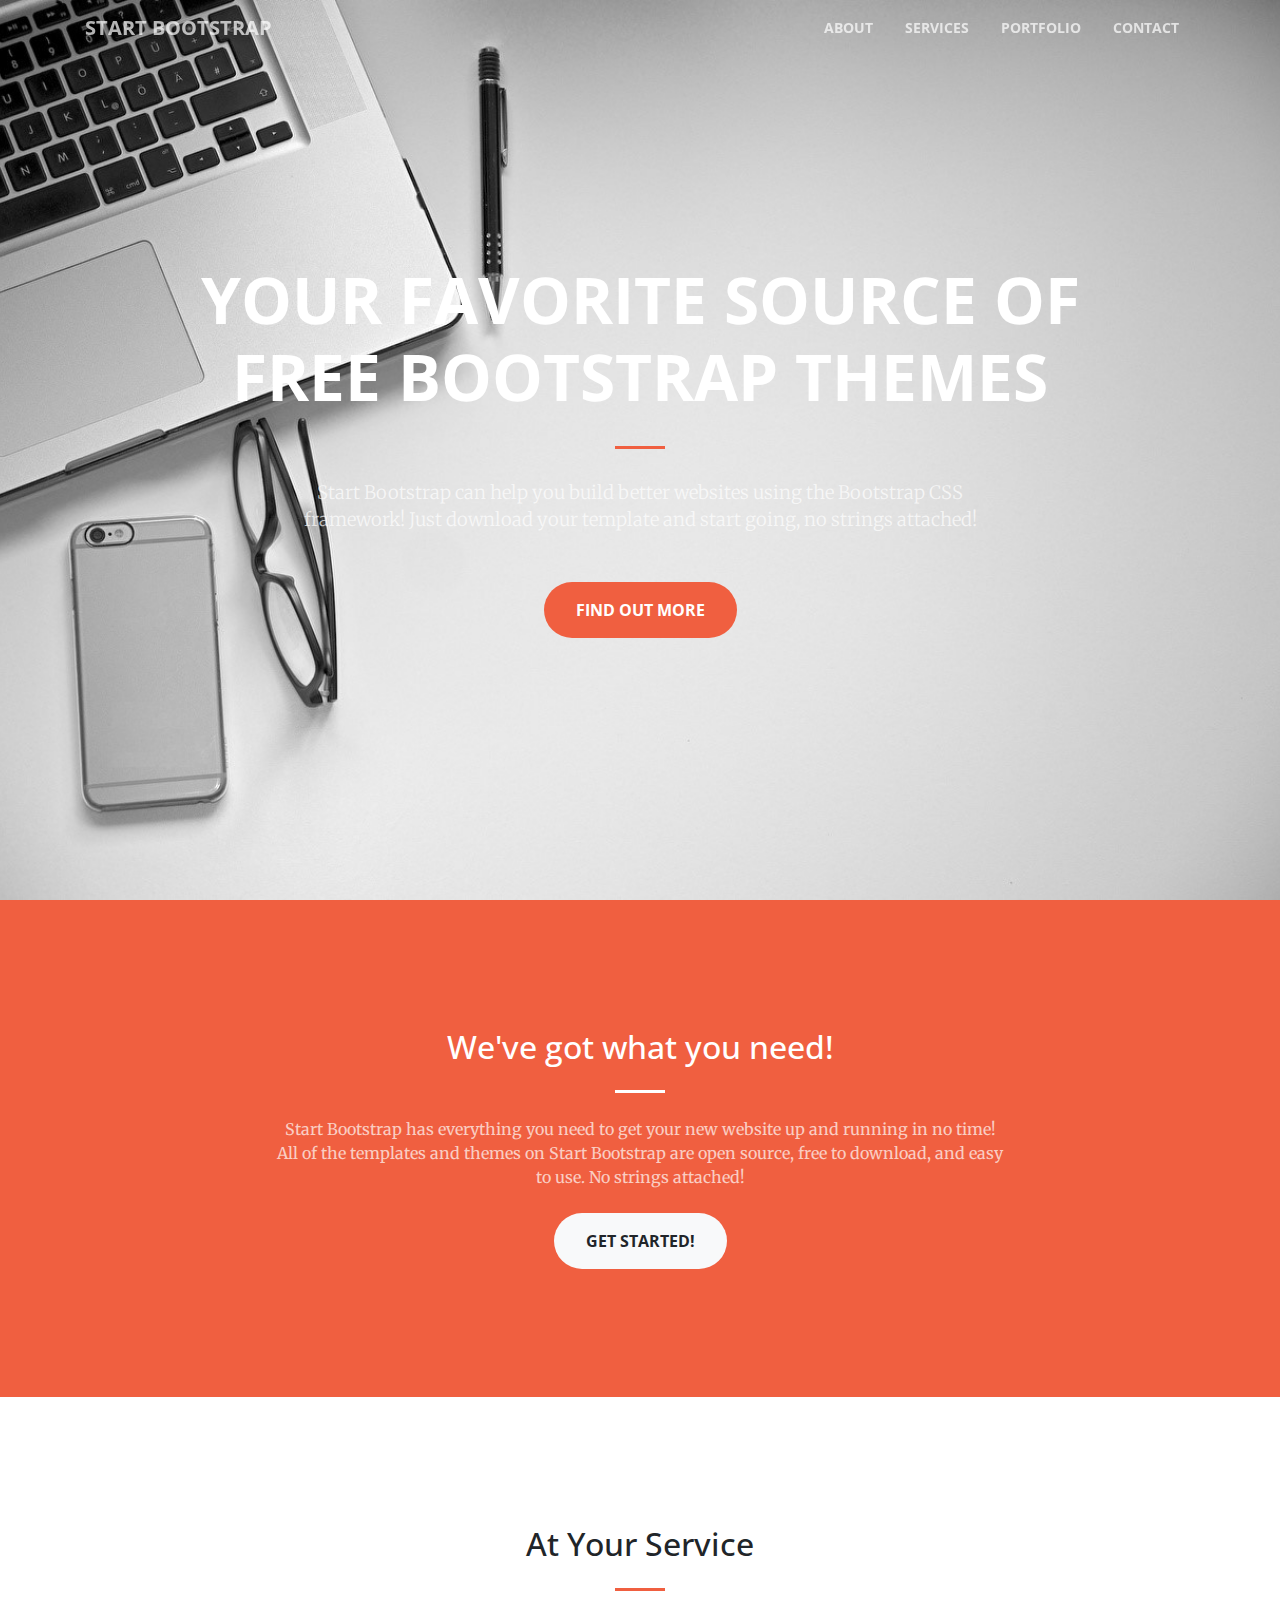
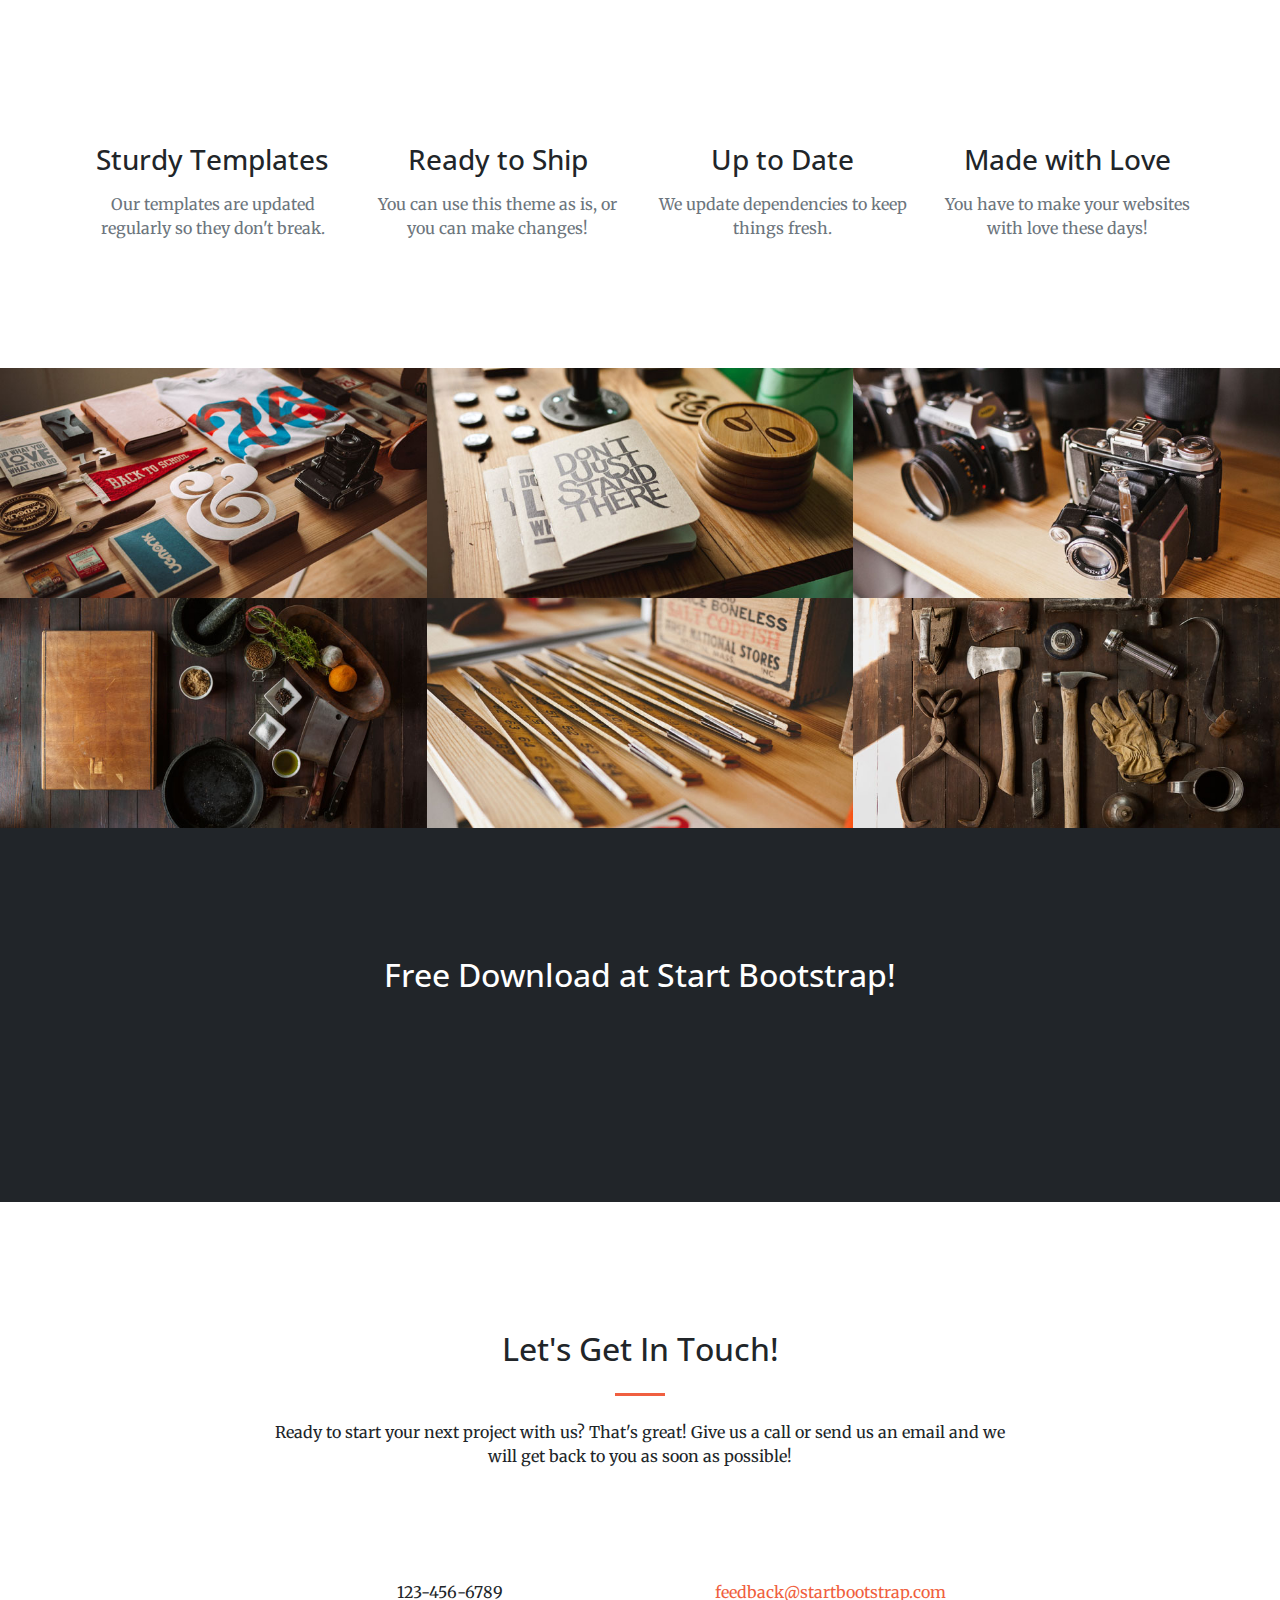
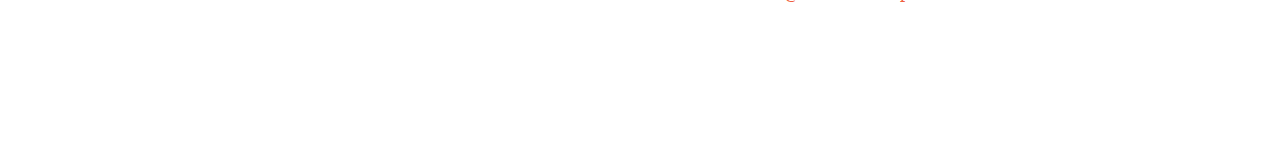
<file: template bootstrap/index.html>
<!DOCTYPE html>
<html lang="en">

  <head>

    <meta charset="utf-8">
    <meta name="viewport" content="width=device-width, initial-scale=1, shrink-to-fit=no">
    <meta name="description" content="">
    <meta name="author" content="">

    <title>Creative - Start Bootstrap Theme</title>

    <!-- Bootstrap core CSS -->
    <link href="vendor/bootstrap/css/bootstrap.min.css" rel="stylesheet">

    <!-- Custom fonts for this template -->
    <link href="vendor/font-awesome/css/font-awesome.min.css" rel="stylesheet" type="text/css">
    <link href='https://fonts.googleapis.com/css?family=Open+Sans:300italic,400italic,600italic,700italic,800italic,400,300,600,700,800' rel='stylesheet' type='text/css'>
    <link href='https://fonts.googleapis.com/css?family=Merriweather:400,300,300italic,400italic,700,700italic,900,900italic' rel='stylesheet' type='text/css'>

    <!-- Plugin CSS -->
    <link href="vendor/magnific-popup/magnific-popup.css" rel="stylesheet">

    <!-- Custom styles for this template -->
    <link href="css/creative.min.css" rel="stylesheet">

  </head>

  <body id="page-top">

    <!-- Navigation -->
    <nav class="navbar navbar-expand-lg navbar-light fixed-top" id="mainNav">
      <div class="container">
        <a class="navbar-brand js-scroll-trigger" href="#page-top">Start Bootstrap</a>
        <button class="navbar-toggler navbar-toggler-right" type="button" data-toggle="collapse" data-target="#navbarResponsive" aria-controls="navbarResponsive" aria-expanded="false" aria-label="Toggle navigation">
          <span class="navbar-toggler-icon"></span>
        </button>
        <div class="collapse navbar-collapse" id="navbarResponsive">
          <ul class="navbar-nav ml-auto">
            <li class="nav-item">
              <a class="nav-link js-scroll-trigger" href="#about">About</a>
            </li>
            <li class="nav-item">
              <a class="nav-link js-scroll-trigger" href="#services">Services</a>
            </li>
            <li class="nav-item">
              <a class="nav-link js-scroll-trigger" href="#portfolio">Portfolio</a>
            </li>
            <li class="nav-item">
              <a class="nav-link js-scroll-trigger" href="#contact">Contact</a>
            </li>
          </ul>
        </div>
      </div>
    </nav>

    <header class="masthead text-center text-white d-flex">
      <div class="container my-auto">
        <div class="row">
          <div class="col-lg-10 mx-auto">
            <h1 class="text-uppercase">
              <strong>Your Favorite Source of Free Bootstrap Themes</strong>
            </h1>
            <hr>
          </div>
          <div class="col-lg-8 mx-auto">
            <p class="text-faded mb-5">Start Bootstrap can help you build better websites using the Bootstrap CSS framework! Just download your template and start going, no strings attached!</p>
            <a class="btn btn-primary btn-xl js-scroll-trigger" href="#about">Find Out More</a>
          </div>
        </div>
      </div>
    </header>

    <section class="bg-primary" id="about">
      <div class="container">
        <div class="row">
          <div class="col-lg-8 mx-auto text-center">
            <h2 class="section-heading text-white">We've got what you need!</h2>
            <hr class="light my-4">
            <p class="text-faded mb-4">Start Bootstrap has everything you need to get your new website up and running in no time! All of the templates and themes on Start Bootstrap are open source, free to download, and easy to use. No strings attached!</p>
            <a class="btn btn-light btn-xl js-scroll-trigger" href="#services">Get Started!</a>
          </div>
        </div>
      </div>
    </section>

    <section id="services">
      <div class="container">
        <div class="row">
          <div class="col-lg-12 text-center">
            <h2 class="section-heading">At Your Service</h2>
            <hr class="my-4">
          </div>
        </div>
      </div>
      <div class="container">
        <div class="row">
          <div class="col-lg-3 col-md-6 text-center">
            <div class="service-box mt-5 mx-auto">
              <i class="fa fa-4x fa-diamond text-primary mb-3 sr-icons"></i>
              <h3 class="mb-3">Sturdy Templates</h3>
              <p class="text-muted mb-0">Our templates are updated regularly so they don't break.</p>
            </div>
          </div>
          <div class="col-lg-3 col-md-6 text-center">
            <div class="service-box mt-5 mx-auto">
              <i class="fa fa-4x fa-paper-plane text-primary mb-3 sr-icons"></i>
              <h3 class="mb-3">Ready to Ship</h3>
              <p class="text-muted mb-0">You can use this theme as is, or you can make changes!</p>
            </div>
          </div>
          <div class="col-lg-3 col-md-6 text-center">
            <div class="service-box mt-5 mx-auto">
              <i class="fa fa-4x fa-newspaper-o text-primary mb-3 sr-icons"></i>
              <h3 class="mb-3">Up to Date</h3>
              <p class="text-muted mb-0">We update dependencies to keep things fresh.</p>
            </div>
          </div>
          <div class="col-lg-3 col-md-6 text-center">
            <div class="service-box mt-5 mx-auto">
              <i class="fa fa-4x fa-heart text-primary mb-3 sr-icons"></i>
              <h3 class="mb-3">Made with Love</h3>
              <p class="text-muted mb-0">You have to make your websites with love these days!</p>
            </div>
          </div>
        </div>
      </div>
    </section>

    <section class="p-0" id="portfolio">
      <div class="container-fluid p-0">
        <div class="row no-gutters popup-gallery">
          <div class="col-lg-4 col-sm-6">
            <a class="portfolio-box" href="img/portfolio/fullsize/1.jpg">
              <img class="img-fluid" src="img/portfolio/thumbnails/1.jpg" alt="">
              <div class="portfolio-box-caption">
                <div class="portfolio-box-caption-content">
                  <div class="project-category text-faded">
                    Category
                  </div>
                  <div class="project-name">
                    Project Name
                  </div>
                </div>
              </div>
            </a>
          </div>
          <div class="col-lg-4 col-sm-6">
            <a class="portfolio-box" href="img/portfolio/fullsize/2.jpg">
              <img class="img-fluid" src="img/portfolio/thumbnails/2.jpg" alt="">
              <div class="portfolio-box-caption">
                <div class="portfolio-box-caption-content">
                  <div class="project-category text-faded">
                    Category
                  </div>
                  <div class="project-name">
                    Project Name
                  </div>
                </div>
              </div>
            </a>
          </div>
          <div class="col-lg-4 col-sm-6">
            <a class="portfolio-box" href="img/portfolio/fullsize/3.jpg">
              <img class="img-fluid" src="img/portfolio/thumbnails/3.jpg" alt="">
              <div class="portfolio-box-caption">
                <div class="portfolio-box-caption-content">
                  <div class="project-category text-faded">
                    Category
                  </div>
                  <div class="project-name">
                    Project Name
                  </div>
                </div>
              </div>
            </a>
          </div>
          <div class="col-lg-4 col-sm-6">
            <a class="portfolio-box" href="img/portfolio/fullsize/4.jpg">
              <img class="img-fluid" src="img/portfolio/thumbnails/4.jpg" alt="">
              <div class="portfolio-box-caption">
                <div class="portfolio-box-caption-content">
                  <div class="project-category text-faded">
                    Category
                  </div>
                  <div class="project-name">
                    Project Name
                  </div>
                </div>
              </div>
            </a>
          </div>
          <div class="col-lg-4 col-sm-6">
            <a class="portfolio-box" href="img/portfolio/fullsize/5.jpg">
              <img class="img-fluid" src="img/portfolio/thumbnails/5.jpg" alt="">
              <div class="portfolio-box-caption">
                <div class="portfolio-box-caption-content">
                  <div class="project-category text-faded">
                    Category
                  </div>
                  <div class="project-name">
                    Project Name
                  </div>
                </div>
              </div>
            </a>
          </div>
          <div class="col-lg-4 col-sm-6">
            <a class="portfolio-box" href="img/portfolio/fullsize/6.jpg">
              <img class="img-fluid" src="img/portfolio/thumbnails/6.jpg" alt="">
              <div class="portfolio-box-caption">
                <div class="portfolio-box-caption-content">
                  <div class="project-category text-faded">
                    Category
                  </div>
                  <div class="project-name">
                    Project Name
                  </div>
                </div>
              </div>
            </a>
          </div>
        </div>
      </div>
    </section>

    <section class="bg-dark text-white">
      <div class="container text-center">
        <h2 class="mb-4">Free Download at Start Bootstrap!</h2>
        <a class="btn btn-light btn-xl sr-button" href="http://startbootstrap.com/template-overviews/creative/">Download Now!</a>
      </div>
    </section>

    <section id="contact">
      <div class="container">
        <div class="row">
          <div class="col-lg-8 mx-auto text-center">
            <h2 class="section-heading">Let's Get In Touch!</h2>
            <hr class="my-4">
            <p class="mb-5">Ready to start your next project with us? That's great! Give us a call or send us an email and we will get back to you as soon as possible!</p>
          </div>
        </div>
        <div class="row">
          <div class="col-lg-4 ml-auto text-center">
            <i class="fa fa-phone fa-3x mb-3 sr-contact"></i>
            <p>123-456-6789</p>
          </div>
          <div class="col-lg-4 mr-auto text-center">
            <i class="fa fa-envelope-o fa-3x mb-3 sr-contact"></i>
            <p>
              <a href="mailto:your-email@your-domain.com">feedback@startbootstrap.com</a>
            </p>
          </div>
        </div>
      </div>
    </section>

    <!-- Bootstrap core JavaScript -->
    <script src="vendor/jquery/jquery.min.js"></script>
    <script src="vendor/bootstrap/js/bootstrap.bundle.min.js"></script>

    <!-- Plugin JavaScript -->
    <script src="vendor/jquery-easing/jquery.easing.min.js"></script>
    <script src="vendor/scrollreveal/scrollreveal.min.js"></script>
    <script src="vendor/magnific-popup/jquery.magnific-popup.min.js"></script>

    <!-- Custom scripts for this template -->
    <script src="js/creative.min.js"></script>

  </body>

</html>
</file>
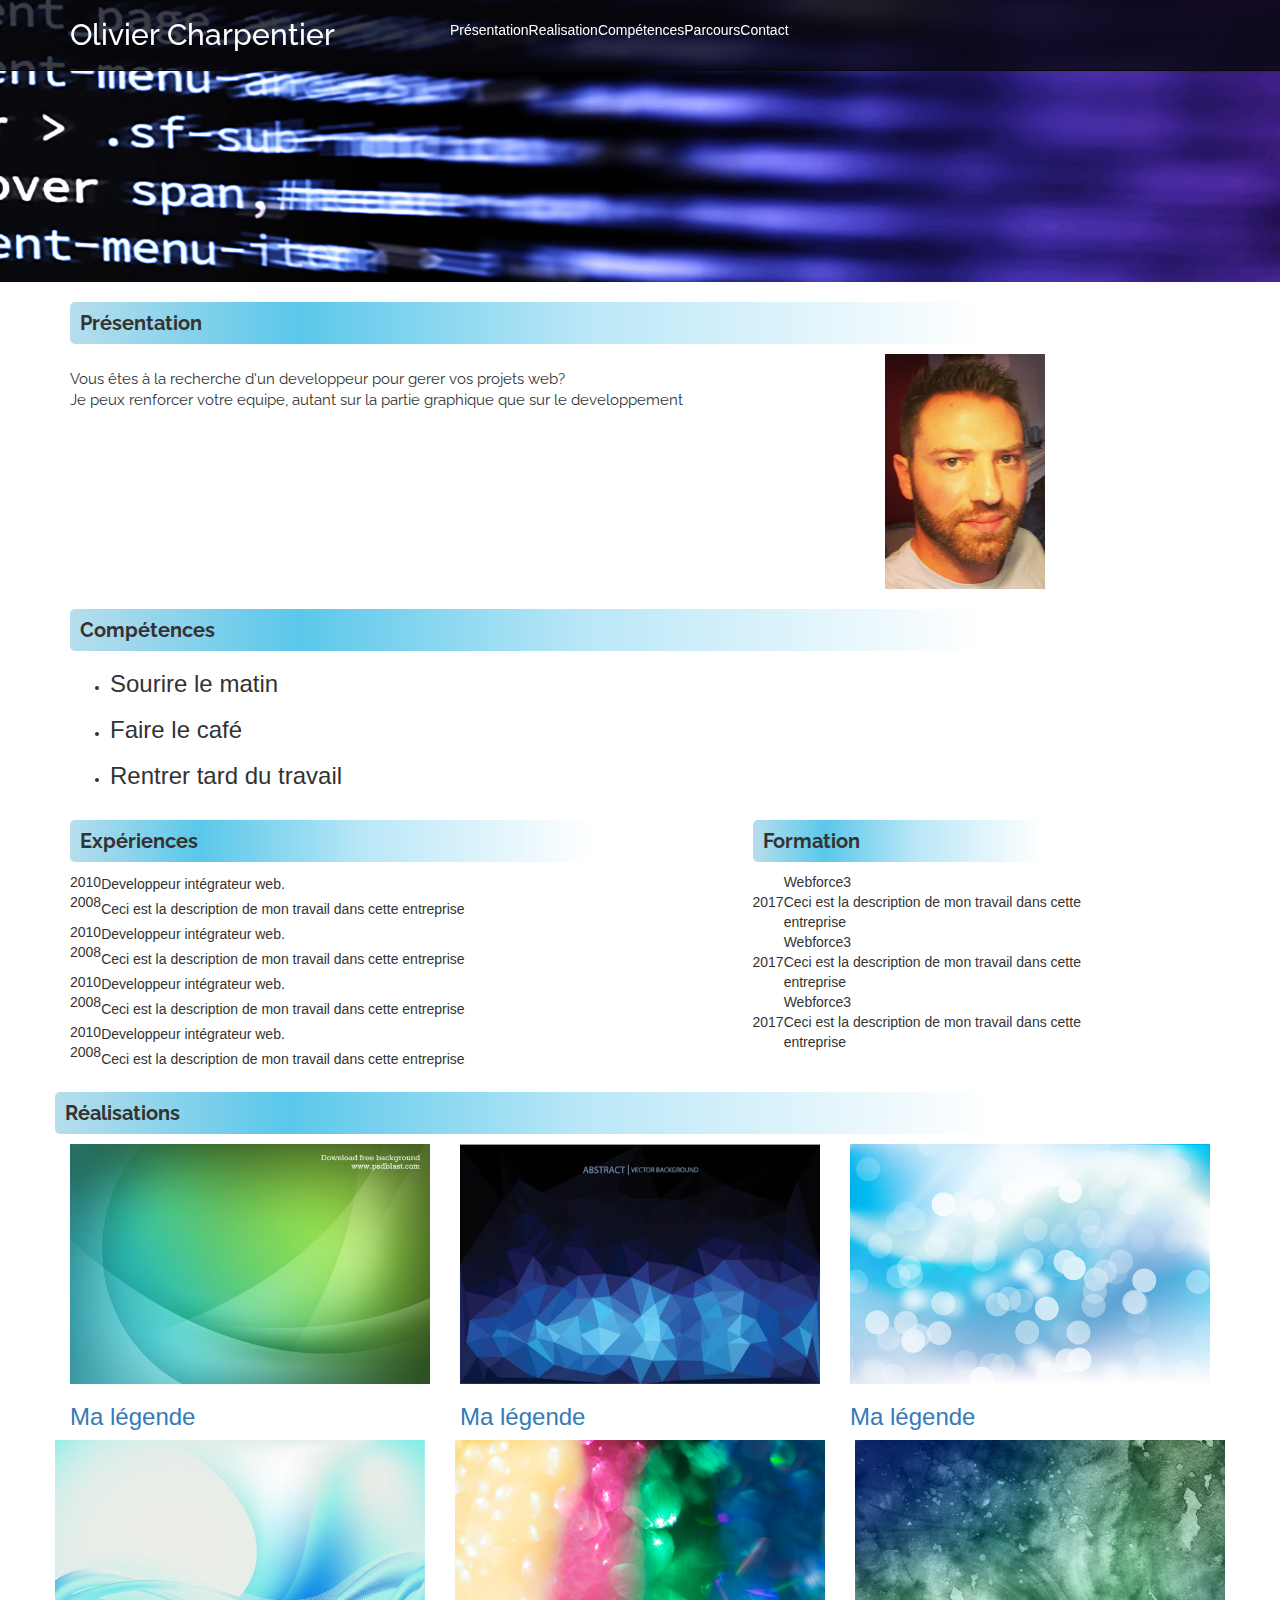
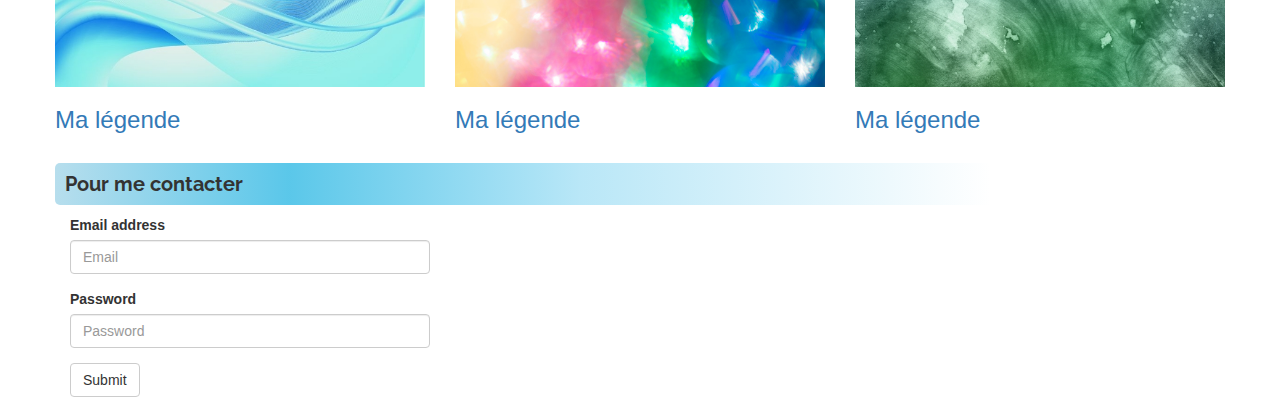
<file: Portfolio 2018/cv responsive 2017/index_rwd2.html>
<!DOCTYPE html>
<html lang="fr">
<head>
	<meta charset="UTF-8">
	<meta name="viewport" content="width=device-width, initial-scale=1.0">
	<meta http-equiv="X-UA-Compatible" content="ie=edge">
	<title>Cv Olivier Charpentier</title>
	<style>
			@import url('https://fonts.googleapis.com/css?family=Raleway');
	</style>
	<link rel="stylesheet" href="./bootstrap-3.3.7-dist/css/bootstrap.min.css">
	<link rel="stylesheet" href="./css/style.css">
</head>
<body>
	<header>
		<nav class="navbar navbar-inverse navbar-fixed-top" role="navigation">
				<div class="container">
						<div class="navbar-header">
								<button type="button" class="navbar-toggle collapsed" data-toggle="collapse" data-target="#monmenu">
								<span class="sr-only">Naviguer</span>
								<span class="icon-bar"></span>
								<span class="icon-bar"></span>
								<span class="icon-bar"></span>
								</button>
							<h1><a class="navbar-brand " href="">Olivier Charpentier</a></h1>	
						</div>
						<div class="collapse navbar-collapse" id="monmenu">
								<ul class="nav navbar-nav">
										<li><a class="" href="">Présentation</a></li>
										<li><a href="">Realisation</a></li>
										<li><a href="">Compétences</a></li>
										<li><a href="">Parcours</a></li>
										<li><a href="">Contact</a></li>
								</ul>
						</div>
				</div>
		</nav>
</header>
<main>
	<div class="">
	
	<img src="./images/fond5.png" class="img-responsive" alt="">
     
	</div>
	<div class="container">
	 	<div class="row presentation">
			<div class="col-md-12">
				<h2>Présentation</h2>
				<img class="imageronde col-md-2 col-sm-2 col-xs-3 img-responsive" src="images/Profil.png" alt="mon portrait"/>
				<p>
					Vous êtes à la recherche d'un developpeur pour gerer vos projets web?<br>
					Je peux renforcer votre equipe, autant sur la partie graphique que sur le developpement<br>
				</p>
			</div>
		</div>
		<div class="row">
			<div class="col-md-12">
					<h2>Compétences</h2>
					<ul>
						<li>
							<h3>Sourire le matin</h3>
							<div class="jauge_fond">
								<div class="jauge_couleur" style="background: #87c6bf; width: 90%;">
								
								</div>
							</div>
						</li>
						<li>
							<h3>Faire le café</h3>
							<div class="jauge_fond">
								<div class="jauge_couleur" style="background: #ffd1ae; width: 35%;">
								
								</div>
							</div>
						</li>
						<li>
							<h3>Rentrer tard du travail</h3>
							<div class="jauge_fond">
								<div class="jauge_couleur" style="background: #a6e59d; width: 45%;">
								
								</div>
							</div>
						</li>
					</ul>
			</div>
		</div><div class="row">
				<div class="col-md-7">
						<h2>Expériences</h2>
						<table>
							<tr>
								<td class="year" rowspan="2">
									2010
									<p>2008</p>
								</td>
								<td class="job">Developpeur intégrateur web.</td>
							</tr>
							<tr>
								<td class="job_desc">Ceci est la description de mon travail dans cette entreprise</td>
							</tr>
						</table>
						<table>
							<tr>
								<td class="year" rowspan="2">
									2010
									<p>2008</p>
								</td>
								<td class="job">Developpeur intégrateur web.</td>
							</tr>
							<tr>
								<td class="job_desc">Ceci est la description de mon travail dans cette entreprise</td>
							</tr>
						</table>
						<table>
							<tr>
								<td class="year" rowspan="2">
									2010
									<p>2008</p>
								</td>
								<td class="job">Developpeur intégrateur web.</td>
							</tr>
							<tr>
								<td class="job_desc">Ceci est la description de mon travail dans cette entreprise</td>
							</tr>
						</table>
						<table>
							<tr>
								<td class="year" rowspan="2">
									2010
									<p>2008</p>
								</td>
								<td class="job">Developpeur intégrateur web.</td>
							</tr>
							<tr>
								<td class="job_desc">Ceci est la description de mon travail dans cette entreprise</td>
							</tr>
						</table>
					</div>
					<div class="col-md-4">
							<h2>Formation</h2>
							<table>
								<tr>
									<td class="year" rowspan="2">
										2017
									</td>
									<td class="job">Webforce3</td>
								</tr>
								<tr>
									<td class="job_desc">Ceci est la description de mon travail dans cette entreprise</td>
								</tr>
							</table>
							<table>
								<tr>
									<td class="year" rowspan="2">
										2017
									</td>
									<td class="job">Webforce3</td>
								</tr>
								<tr>
									<td class="job_desc">Ceci est la description de mon travail dans cette entreprise</td>
								</tr>
							</table>
							<table>
								<tr>
									<td class="year" rowspan="2">
										2017
									</td>
									<td class="job">Webforce3</td>
								</tr>
								<tr>
									<td class="job_desc">Ceci est la description de mon travail dans cette entreprise</td>
								</tr>
							</table>
						</div>
				</div>
		<div class="row">
				<h2>Réalisations</h2>
				<div class="col-md-4">
					<figure>
						<img src="images/image1.jpg" class="img-responsive" alt="Réalisation 1" />
						<figcaption>
							<h3>
								<a href="">Ma légende</a>
							</h3>
						</figcaption>
					</figure>
				</div>
				<div class="col-md-4">
					<figure>
						<img src="images/image2.jpg" class="img-responsive" alt="Réalisation 1" />
						<figcaption>
							<h3>
								<a href="">Ma légende</a>
							</h3>
						</figcaption>
					</figure>
				</div>
				<div class="col-md-4">
					<figure>
						<img src="images/image3.jpg" class="img-responsive" alt="Réalisation 1" />
						<figcaption>
							<h3>
								<a href="">Ma légende</a>
							</h3>
						</figcaption>
					</figure>
				</div>
				<div class="row">
				<div class="col-md-4">
					<figure>
						<img src="images/image4.jpg" class="img-responsive" alt="Réalisation 1" />
						<figcaption>
							<h3>
								<a href="">Ma légende</a>
							</h3>
						</figcaption>
					</figure>
				</div>
				<div class="col-md-4">
					<figure>
						<img src="images/image5.jpg" class="img-responsive" alt="Réalisation 1" />
						<figcaption>
							<h3>
								<a href="">Ma légende</a>
							</h3>
						</figcaption>
					</figure>
				</div>
				<div class="col-md-4">
					<figure>
						<img src="images/image6.jpg" class="img-responsive" alt="Réalisation 1" />
						<figcaption>
							<h3>
								<a href="">Ma légende</a>
							</h3>
						</figcaption>
					</figure>
				</div>
			</div>
		</div><!-- fin de realisations -->
		<!-- fin de realisation -->
		<div class="row">
				<h2>Pour me contacter</h2>
			<div class="col-md-4 ">
					
				<form>
				<div class="form-group">
				  <label for="exampleInputEmail1">Email address</label>
				  <input type="email" class="form-control" id="exampleInputEmail1" placeholder="Email">
				</div>
				<div class="form-group">
				  <label for="exampleInputPassword1">Password</label>
				  <input type="password" class="form-control" id="exampleInputPassword1" placeholder="Password">
				</div>
				
				<button type="submit" class="btn btn-default">Submit</button>
			  </form>
			</div>
		</div>
	</div><!-- Fin du container -->
</main>
	

<footer>
	<script src="./bootstrap-3.3.7-dist/js/jquery-3.3.1.min.js"></script> 
	<script src="./bootstrap-3.3.7-dist/js/bootstrap.min.js"></script><!-- fichier jquery -->
  
</footer>
</body>
</html>
</file>
<file: Portfolio 2018/cv responsive 2017/css/style.css>
@media (min-width: 768px){
.navbar-nav {
    margin-top:10px;
    font-size: 14px;
}
}

.navbar-inverse{
  background-color: #08070cc7;
}



@media (min-width: 768px){

.navbar-nav{
  margin-left:4px;
}
}

@media (min-width: 992px){

  .navbar-nav{
    margin-left:100px;
  }
}

@media (min-width: 1200px){

  .navbar-nav{
    margin-left:100px;
  }
}

.navbar-brand{
  font-family: 'Raleway', sans-serif;
  font-size: 30px;
  line-height: 0;
}

.navbar-toggle{
  margin-top:20px;
}

.navbar-inverse .navbar-brand{
    color:#fff;
}

.navbar-inverse .navbar-brand:hover{
  color:#448afc;
  transition: 0.3s;
}

.nav.navbar-nav li{
  border-radius: 10px;
}
.navbar-inverse .navbar-nav>li>a{
    color:#fff;
}



.nav.navbar-nav li:hover{
  background:#0099ff;
  transition: 0.3s;
}

.nav>li>a{
  padding:10px 0;
}

.presentation{
  
  font-family: 'Raleway', sans-serif;
}

.presentation p{
  font-size: 15px;
  margin-top:25px;
}

main h2{
  font-size: 20px;
  font-family: 'Raleway', sans-serif;
  font-weight: bold;
  padding:10px;
  border-radius:5px;
  background: rgba(183,222,237,1);
background: -moz-linear-gradient(left, rgba(183,222,237,1) 0%, rgba(41,182,227,0.75) 19%, rgba(33,180,226,0.74) 20%, rgba(100,202,237,0.55) 41%, rgba(113,206,239,0.49) 45%, rgba(181,222,237,0) 80%, rgba(183,222,237,0) 81%);
background: -webkit-gradient(left top, right top, color-stop(0%, rgba(183,222,237,1)), color-stop(19%, rgba(41,182,227,0.75)), color-stop(20%, rgba(33,180,226,0.74)), color-stop(41%, rgba(100,202,237,0.55)), color-stop(45%, rgba(113,206,239,0.49)), color-stop(80%, rgba(181,222,237,0)), color-stop(81%, rgba(183,222,237,0)));
background: -webkit-linear-gradient(left, rgba(183,222,237,1) 0%, rgba(41,182,227,0.75) 19%, rgba(33,180,226,0.74) 20%, rgba(100,202,237,0.55) 41%, rgba(113,206,239,0.49) 45%, rgba(181,222,237,0) 80%, rgba(183,222,237,0) 81%);
background: -o-linear-gradient(left, rgba(183,222,237,1) 0%, rgba(41,182,227,0.75) 19%, rgba(33,180,226,0.74) 20%, rgba(100,202,237,0.55) 41%, rgba(113,206,239,0.49) 45%, rgba(181,222,237,0) 80%, rgba(183,222,237,0) 81%);
background: -ms-linear-gradient(left, rgba(183,222,237,1) 0%, rgba(41,182,227,0.75) 19%, rgba(33,180,226,0.74) 20%, rgba(100,202,237,0.55) 41%, rgba(113,206,239,0.49) 45%, rgba(181,222,237,0) 80%, rgba(183,222,237,0) 81%);
background: linear-gradient(to right, rgba(183,222,237,1) 0%, rgba(41,182,227,0.75) 19%, rgba(33,180,226,0.74) 20%, rgba(100,202,237,0.55) 41%, rgba(113,206,239,0.49) 45%, rgba(181,222,237,0) 80%, rgba(183,222,237,0) 81%);
filter: progid:DXImageTransform.Microsoft.gradient( startColorstr='#b7deed', endColorstr='#b7deed', GradientType=1 );
}

.imageronde{
  float:right;
  border-radius:5px;
  margin-right:150px;
}
</file>
<file: template bootstrap/css/creative.min.css>
jpgbody,html{width:100%;height:100%}body{font-family:Merriweather,'Helvetica Neue',Arial,sans-serif}hr{max-width:50px;border-width:3px;border-color:#f05f40}hr.light{border-color:#fff}a{color:#f05f40;-webkit-transition:all .2s;-moz-transition:all .2s;transition:all .2s}a:hover{color:#f05f40}h1,h2,h3,h4,h5,h6{font-family:'Open Sans','Helvetica Neue',Arial,sans-serif}.bg-primary{background-color:#f05f40!important}.bg-dark{background-color:#212529!important}.text-faded{color:rgba(255,255,255,.7)}section{padding:8rem 0}.section-heading{margin-top:0}::-moz-selection{color:#fff;background:#212529;text-shadow:none}::selection{color:#fff;background:#212529;text-shadow:none}img::selection{color:#fff;background:0 0}img::-moz-selection{color:#fff;background:0 0}#mainNav{border-bottom:1px solid rgba(33,37,41,.1);background-color:#fff;font-family:'Open Sans','Helvetica Neue',Arial,sans-serif;-webkit-transition:all .2s;-moz-transition:all .2s;transition:all .2s}#mainNav .navbar-brand{font-weight:700;text-transform:uppercase;color:#f05f40;font-family:'Open Sans','Helvetica Neue',Arial,sans-serif}#mainNav .navbar-brand:focus,#mainNav .navbar-brand:hover{color:#f05f40}#mainNav .navbar-nav>li.nav-item>a.nav-link,#mainNav .navbar-nav>li.nav-item>a.nav-link:focus{font-size:.9rem;font-weight:700;text-transform:uppercase;color:#212529}#mainNav .navbar-nav>li.nav-item>a.nav-link:focus:hover,#mainNav .navbar-nav>li.nav-item>a.nav-link:hover{color:#f05f40}#mainNav .navbar-nav>li.nav-item>a.nav-link.active,#mainNav .navbar-nav>li.nav-item>a.nav-link:focus.active{color:#f05f40!important;background-color:transparent}#mainNav .navbar-nav>li.nav-item>a.nav-link.active:hover,#mainNav .navbar-nav>li.nav-item>a.nav-link:focus.active:hover{background-color:transparent}@media (min-width:992px){#mainNav{border-color:transparent;background-color:transparent}#mainNav .navbar-brand{color:rgba(255,255,255,.7)}#mainNav .navbar-brand:focus,#mainNav .navbar-brand:hover{color:#fff}#mainNav .navbar-nav>li.nav-item>a.nav-link{padding:.5rem 1rem}#mainNav .navbar-nav>li.nav-item>a.nav-link,#mainNav .navbar-nav>li.nav-item>a.nav-link:focus{color:rgba(255,255,255,.7)}#mainNav .navbar-nav>li.nav-item>a.nav-link:focus:hover,#mainNav .navbar-nav>li.nav-item>a.nav-link:hover{color:#fff}#mainNav.navbar-shrink{border-bottom:1px solid rgba(33,37,41,.1);background-color:#fff}#mainNav.navbar-shrink .navbar-brand{color:#f05f40}#mainNav.navbar-shrink .navbar-brand:focus,#mainNav.navbar-shrink .navbar-brand:hover{color:#f05f40}#mainNav.navbar-shrink .navbar-nav>li.nav-item>a.nav-link,#mainNav.navbar-shrink .navbar-nav>li.nav-item>a.nav-link:focus{color:#212529}#mainNav.navbar-shrink .navbar-nav>li.nav-item>a.nav-link:focus:hover,#mainNav.navbar-shrink .navbar-nav>li.nav-item>a.nav-link:hover{color:#f05f40}}header.masthead{padding-top:10rem;padding-bottom:calc(10rem - 56px);background-image:url(../img/Background_portable2.jpg);background-position:center center;-webkit-background-size:cover;-moz-background-size:cover;-o-background-size:cover;background-size:cover}header.masthead hr{margin-top:30px;margin-bottom:30px}header.masthead h1{font-size:2rem}header.masthead p{font-weight:300}@media (min-width:768px){header.masthead p{font-size:1.15rem}}@media (min-width:992px){header.masthead{height:100vh;min-height:650px;padding-top:0;padding-bottom:0}header.masthead h1{font-size:3rem}}@media (min-width:1200px){header.masthead h1{font-size:4rem}}.service-box{max-width:400px}.portfolio-box{position:relative;display:block;max-width:650px;margin:0 auto}.portfolio-box .portfolio-box-caption{position:absolute;bottom:0;display:block;width:100%;height:100%;text-align:center;opacity:0;color:#fff;background:rgba(240,95,64,.9);-webkit-transition:all .2s;-moz-transition:all .2s;transition:all .2s}.portfolio-box .portfolio-box-caption .portfolio-box-caption-content{position:absolute;top:50%;width:100%;transform:translateY(-50%);text-align:center}.portfolio-box .portfolio-box-caption .portfolio-box-caption-content .project-category,.portfolio-box .portfolio-box-caption .portfolio-box-caption-content .project-name{padding:0 15px;font-family:'Open Sans','Helvetica Neue',Arial,sans-serif}.portfolio-box .portfolio-box-caption .portfolio-box-caption-content .project-category{font-size:14px;font-weight:600;text-transform:uppercase}.portfolio-box .portfolio-box-caption .portfolio-box-caption-content .project-name{font-size:18px}.portfolio-box:hover .portfolio-box-caption{opacity:1}.portfolio-box:focus{outline:0}@media (min-width:768px){.portfolio-box .portfolio-box-caption .portfolio-box-caption-content .project-category{font-size:16px}.portfolio-box .portfolio-box-caption .portfolio-box-caption-content .project-name{font-size:22px}}.text-primary{color:#f05f40!important}.btn{font-weight:700;text-transform:uppercase;border:none;border-radius:300px;font-family:'Open Sans','Helvetica Neue',Arial,sans-serif}.btn-xl{padding:1rem 2rem}.btn-primary{background-color:#f05f40;border-color:#f05f40}.btn-primary:active,.btn-primary:focus,.btn-primary:hover{color:#fff;background-color:#ee4b28!important}.btn-primary:active,.btn-primary:focus{box-shadow:0 0 0 .2rem rgba(240,95,64,.5)!important}
</file>
